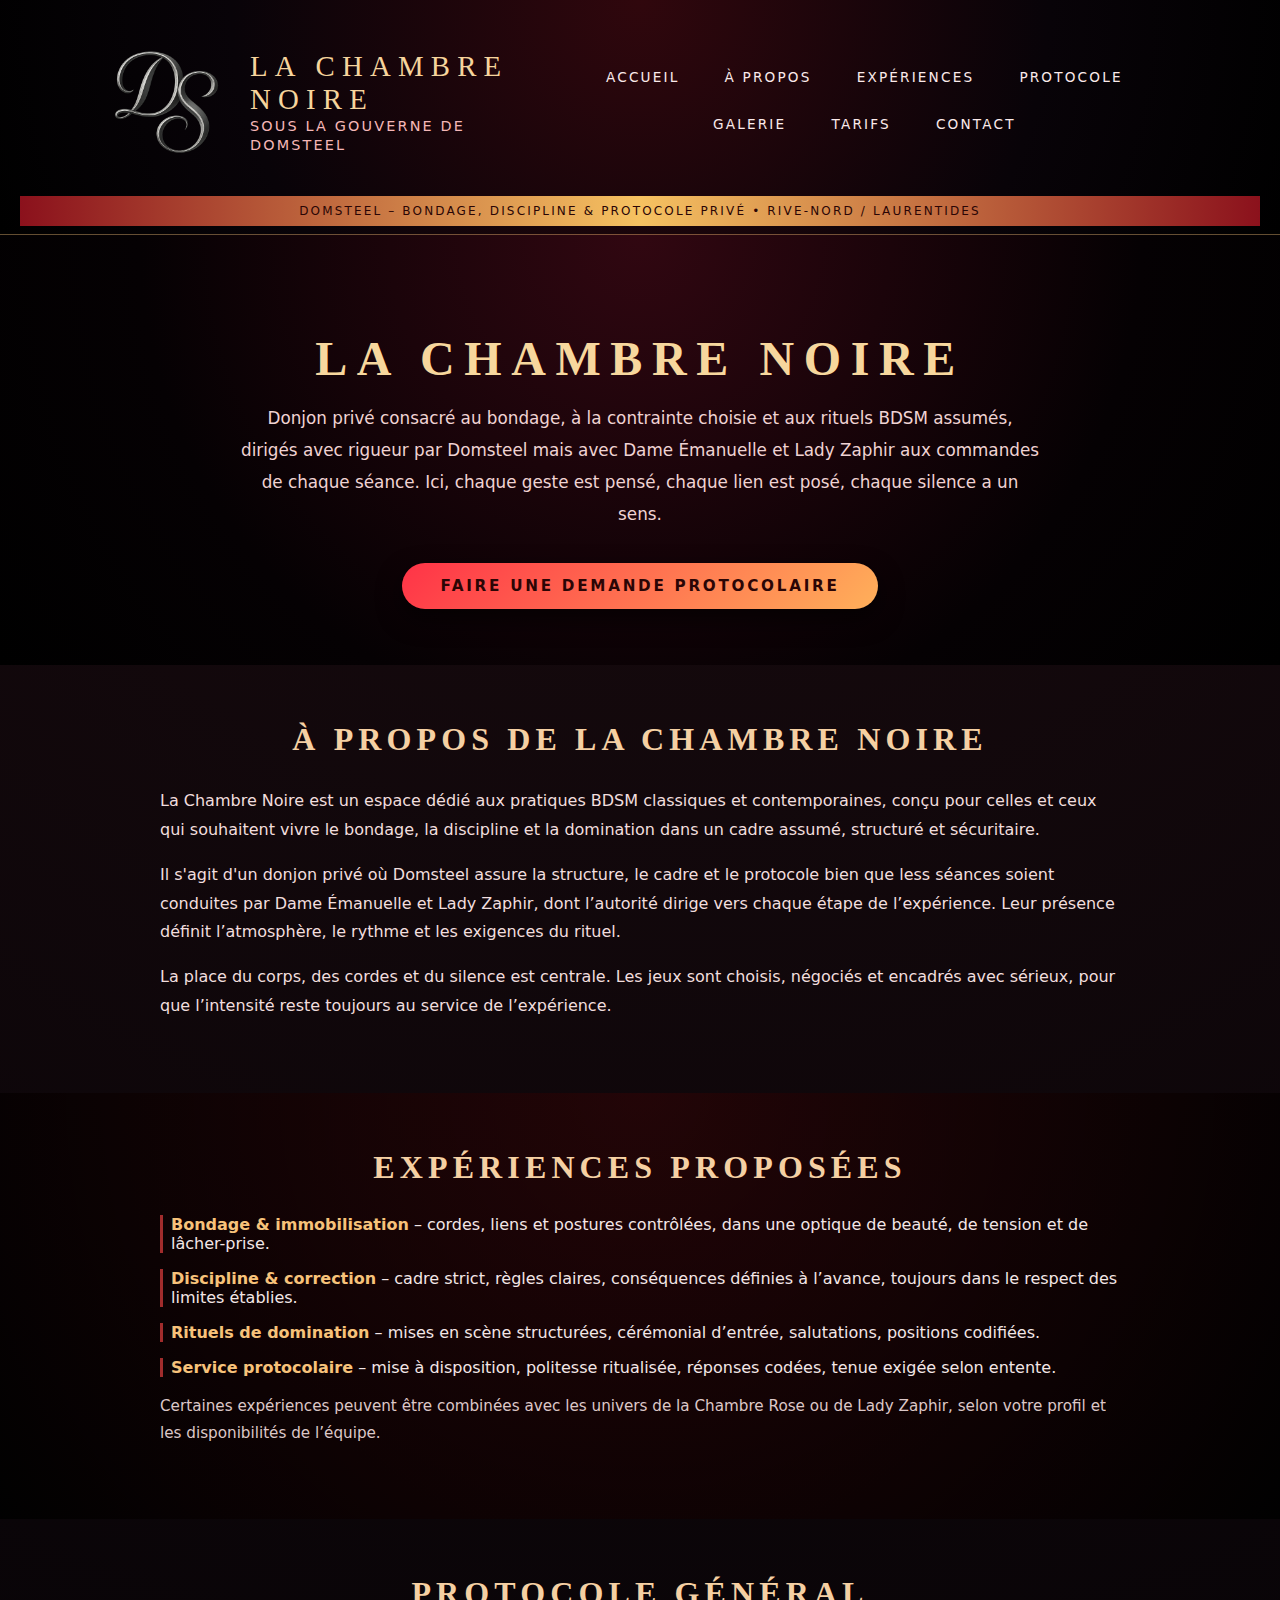
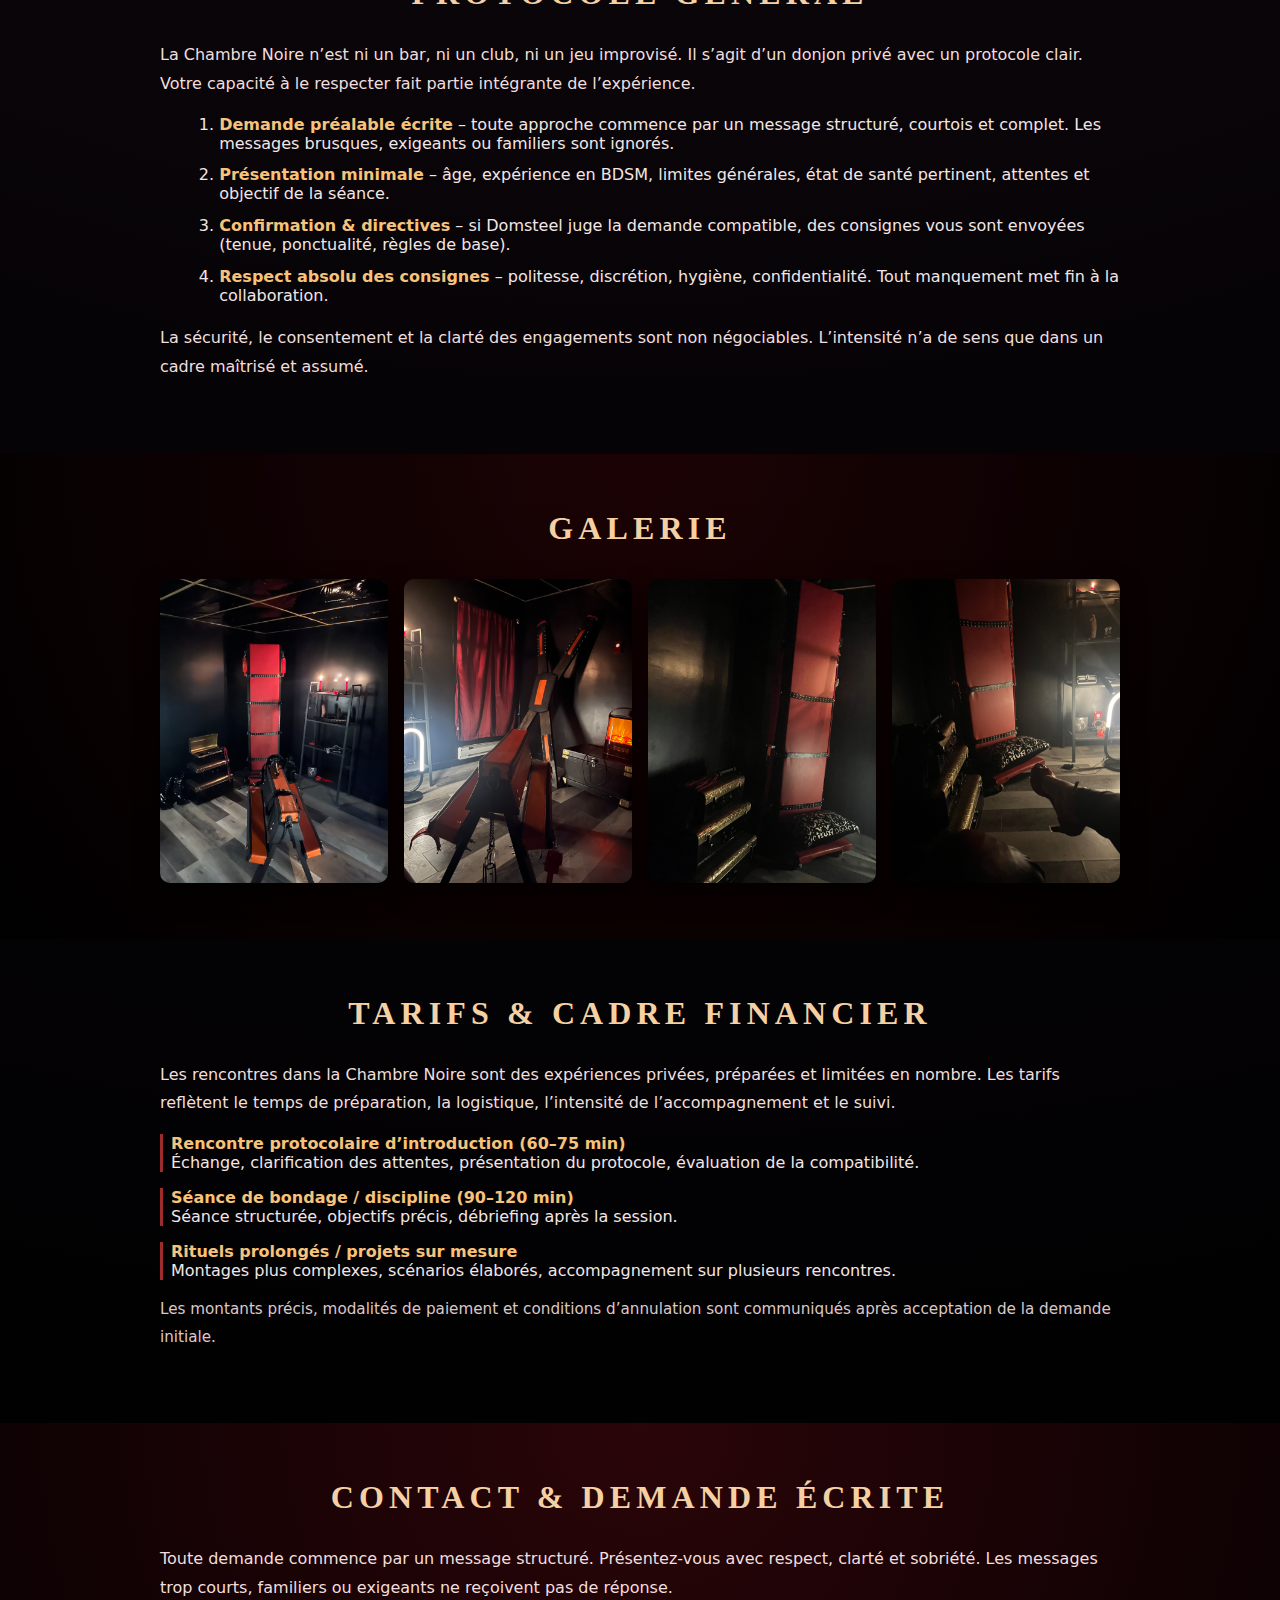
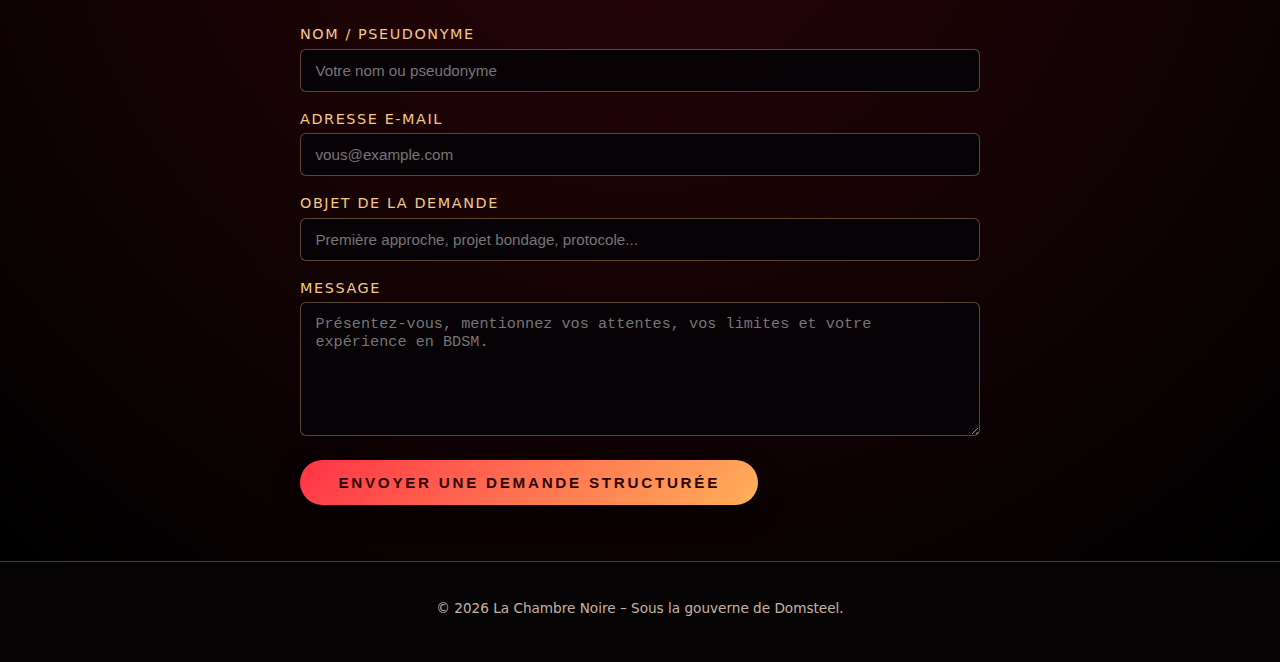
<file: index.html>
<!DOCTYPE html>
<html lang="fr">
<head>
  <meta charset="UTF-8">
  <title>La Chambre Noire – Sous la gouverne de Domsteel</title>
  <meta name="viewport" content="width=device-width, initial-scale=1.0">
  <meta name="description"
        content="La Chambre Noire – donjon privé sous la gouverne de Domsteel, spécialiste du bondage et du protocolaire. Espace BDSM assumé, raffiné et structuré.">
  <link rel="stylesheet" href="style.css">
</head>
<body>

  <!-- MONOGRAMME / LOGO -->
  <header class="top-header-noire">
    <div class="top-inner-noire">
      <div class="monogram-zone-noire">
        <!-- Mets ici le monogramme DS pour Domsteel -->
        <img src="images/Monogramme-DS2.png"
             alt="Monogramme Domsteel"
             class="monogram-ds">
      </div>

      <div class="logo-zone-noire">
        <span class="logo-text-noire">LA CHAMBRE NOIRE</span>
        <span class="logo-sub-noire">Sous la gouverne de Domsteel</span>
      </div>

      <nav class="main-nav-noire">
        <a href="#accueil" class="nav-link-noire">Accueil</a>
        <a href="#apropos" class="nav-link-noire">À propos</a>
        <a href="#experiences" class="nav-link-noire">Expériences</a>
        <a href="#protocole" class="nav-link-noire">Protocole</a>
        <a href="#galerie" class="nav-link-noire">Galerie</a>
        <a href="#tarifs" class="nav-link-noire">Tarifs</a>
        <a href="#contact" class="nav-link-noire">Contact</a>
      </nav>
    </div>

    <div class="ruban-noire">
      <span>DOMSTEEL – BONDAGE, DISCIPLINE &amp; PROTOCOLE PRIVÉ • RIVE-NORD / LAURENTIDES</span>
    </div>
  </header>

  <main>

    <!-- HERO / ACCUEIL -->
    <section id="accueil" class="hero-noire">
      <div class="hero-inner-noire">
        <h1 class="hero-title-noire">LA CHAMBRE NOIRE</h1>
        <p class="hero-sub-noire">
          Donjon privé consacré au bondage, à la contrainte choisie et aux rituels BDSM assumés, dirigés avec rigueur
          par Domsteel mais avec Dame Émanuelle et Lady Zaphir aux commandes de chaque séance. Ici, chaque geste est pensé, chaque lien est posé, chaque silence a un sens.
        </p>
        <a href="#contact" class="btn-rouge-or">Faire une demande protocolaire</a>
      </div>
    </section>

    <!-- À PROPOS -->
    <section id="apropos" class="section-noire">
      <div class="section-noire-inner">
        <h2 class="section-noire-title">À propos de la Chambre Noire</h2>
        <p>
          La Chambre Noire est un espace dédié aux pratiques BDSM classiques et contemporaines, conçu pour celles et ceux
          qui souhaitent vivre le bondage, la discipline et la domination dans un cadre assumé, structuré et sécuritaire.
        </p>
        <p>
          Il s'agit d'un donjon privé où Domsteel assure la structure, le cadre et le protocole bien que less séances soient
          conduites par Dame Émanuelle et Lady Zaphir, dont l’autorité dirige vers chaque étape de l’expérience. 
          Leur présence définit l’atmosphère, le rythme et les exigences du rituel.
        </p>
        <p>
          La place du corps, des cordes et du silence est centrale. Les jeux sont choisis, négociés et encadrés avec
          sérieux, pour que l’intensité reste toujours au service de l’expérience.
        </p>
      </div>
    </section>

    <!-- EXPÉRIENCES -->
    <section id="experiences" class="section-noire section-noire-alt">
      <div class="section-noire-inner">
        <h2 class="section-noire-title">Expériences proposées</h2>

        <ul class="liste-experiences-noire">
          <li><strong>Bondage &amp; immobilisation</strong> – cordes, liens et postures contrôlées, dans une optique de
            beauté, de tension et de lâcher-prise.
          </li>
          <li><strong>Discipline &amp; correction</strong> – cadre strict, règles claires, conséquences définies à
            l’avance, toujours dans le respect des limites établies.
          </li>
          <li><strong>Rituels de domination</strong> – mises en scène structurées, cérémonial d’entrée, salutations,
            positions codifiées.
          </li>
          <li><strong>Service protocolaire</strong> – mise à disposition, politesse ritualisée, réponses codées, tenue
            exigée selon entente.
          </li>
        </ul>

        <p class="note-noire">
          Certaines expériences peuvent être combinées avec les univers de la Chambre Rose ou de Lady Zaphir, selon votre
          profil et les disponibilités de l’équipe.
        </p>
      </div>
    </section>

    <!-- PROTOCOLE -->
    <section id="protocole" class="section-noire">
      <div class="section-noire-inner">
        <h2 class="section-noire-title">Protocole général</h2>

        <p>
          La Chambre Noire n’est ni un bar, ni un club, ni un jeu improvisé. Il s’agit d’un donjon privé avec un
          protocole clair. Votre capacité à le respecter fait partie intégrante de l’expérience.
        </p>

        <ol class="liste-protocole-noire">
          <li>
            <strong>Demande préalable écrite</strong> – toute approche commence par un message structuré, courtois
            et complet. Les messages brusques, exigeants ou familiers sont ignorés.
          </li>
          <li>
            <strong>Présentation minimale</strong> – âge, expérience en BDSM, limites générales, état de santé
            pertinent, attentes et objectif de la séance.
          </li>
          <li>
            <strong>Confirmation &amp; directives</strong> – si Domsteel juge la demande compatible, des consignes vous
            sont envoyées (tenue, ponctualité, règles de base).
          </li>
          <li>
            <strong>Respect absolu des consignes</strong> – politesse, discrétion, hygiène, confidentialité.
            Tout manquement met fin à la collaboration.
          </li>
        </ol>

        <p>
          La sécurité, le consentement et la clarté des engagements sont non négociables.
          L’intensité n’a de sens que dans un cadre maîtrisé et assumé.
        </p>
      </div>
    </section>

    <section id="galerie" class="section-noire section-noire-alt">
  <div class="section-noire-inner">
    <h2 class="section-noire-title">Galerie</h2>
    <div class="galerie-noire-grid">

      <div class="galerie-noire-item">
        <img src="images/IMG_2953.jpeg" alt="Chambre Noire - Visuel 1">
      </div>

      <div class="galerie-noire-item">
        <img src="images/IMG_3656.jpeg" alt="Chambre Noire - Visuel 2">
      </div>

      <div class="galerie-noire-item">
        <img src="images/IMG_3659.jpeg" alt="Chambre Noire - Visuel 3">
      </div>

      <div class="galerie-noire-item">
        <img src="images/IMG_3697.jpeg" alt="Chambre Noire - Visuel 4">
      </div>

    </div>
  </div>
</section>
    <!-- TARIFS -->
    <section id="tarifs" class="section-noire">
      <div class="section-noire-inner">
        <h2 class="section-noire-title">Tarifs &amp; cadre financier</h2>

        <p>
          Les rencontres dans la Chambre Noire sont des expériences privées, préparées et limitées en nombre.
          Les tarifs reflètent le temps de préparation, la logistique, l’intensité de l’accompagnement et le suivi.
        </p>

        <ul class="tarifs-noire-liste">
          <li>
            <strong>Rencontre protocolaire d’introduction (60–75 min)</strong><br>
            Échange, clarification des attentes, présentation du protocole, évaluation de la compatibilité.
          </li>
          <li>
            <strong>Séance de bondage / discipline (90–120 min)</strong><br>
            Séance structurée, objectifs précis, débriefing après la session.
          </li>
          <li>
            <strong>Rituels prolongés / projets sur mesure</strong><br>
            Montages plus complexes, scénarios élaborés, accompagnement sur plusieurs rencontres.
          </li>
        </ul>

        <p class="note-noire">
          Les montants précis, modalités de paiement et conditions d’annulation sont communiqués après acceptation
          de la demande initiale.
        </p>
      </div>
    </section>

    <!-- CONTACT -->
    <section id="contact" class="section-noire section-contact-noire">
      <div class="section-noire-inner">
        <h2 class="section-noire-title">Contact &amp; demande écrite</h2>
        <p>
          Toute demande commence par un message structuré. Présentez-vous avec respect, clarté et sobriété.
          Les messages trop courts, familiers ou exigeants ne reçoivent pas de réponse.
        </p>

        <form class="contact-form-noire"
      action="https://formsubmit.co/domsteel13@gmail.com"
      method="POST">

  <!-- options FormSubmit -->
  <input type="hidden" name="_captcha" value="false">
  <input type="hidden" name="_template" value="table">
  <input type="hidden" name="_subject" value="Demande depuis La Chambre Noire">
  <input type="hidden" name="_next"
         value="https://dameemanuelle-code.github.io/Chambre-noir/merci.html">

  <div class="form-group-noire">
    <label for="name">Nom / Pseudonyme</label>
    <input type="text" id="name" name="name" placeholder="Votre nom ou pseudonyme" required>
  </div>

  <div class="form-group-noire">
    <label for="email">Adresse e-mail</label>
    <input type="email" id="email" name="email" placeholder="vous@example.com" required>
  </div>

  <div class="form-group-noire">
    <label for="subject">Objet de la demande</label>
    <input type="text" id="subject" name="subject"
           placeholder="Première approche, projet bondage, protocole..." required>
  </div>

  <div class="form-group-noire">
    <label for="message">Message</label>
    <textarea id="message" name="message" rows="6"
              placeholder="Présentez-vous, mentionnez vos attentes, vos limites et votre expérience en BDSM."></textarea>
  </div>

  <button type="submit" class="btn-rouge-or">
    Envoyer une demande structurée
  </button>
</form>

  </main>

  <footer class="site-footer-noire">
    <p>
      &copy; <span id="year"></span> La Chambre Noire – Sous la gouverne de Domsteel.
    </p>
  </footer>

  <script>
    // année automatique
    document.getElementById('year').textContent = new Date().getFullYear();
  </script>
</body>
</html>
</file>
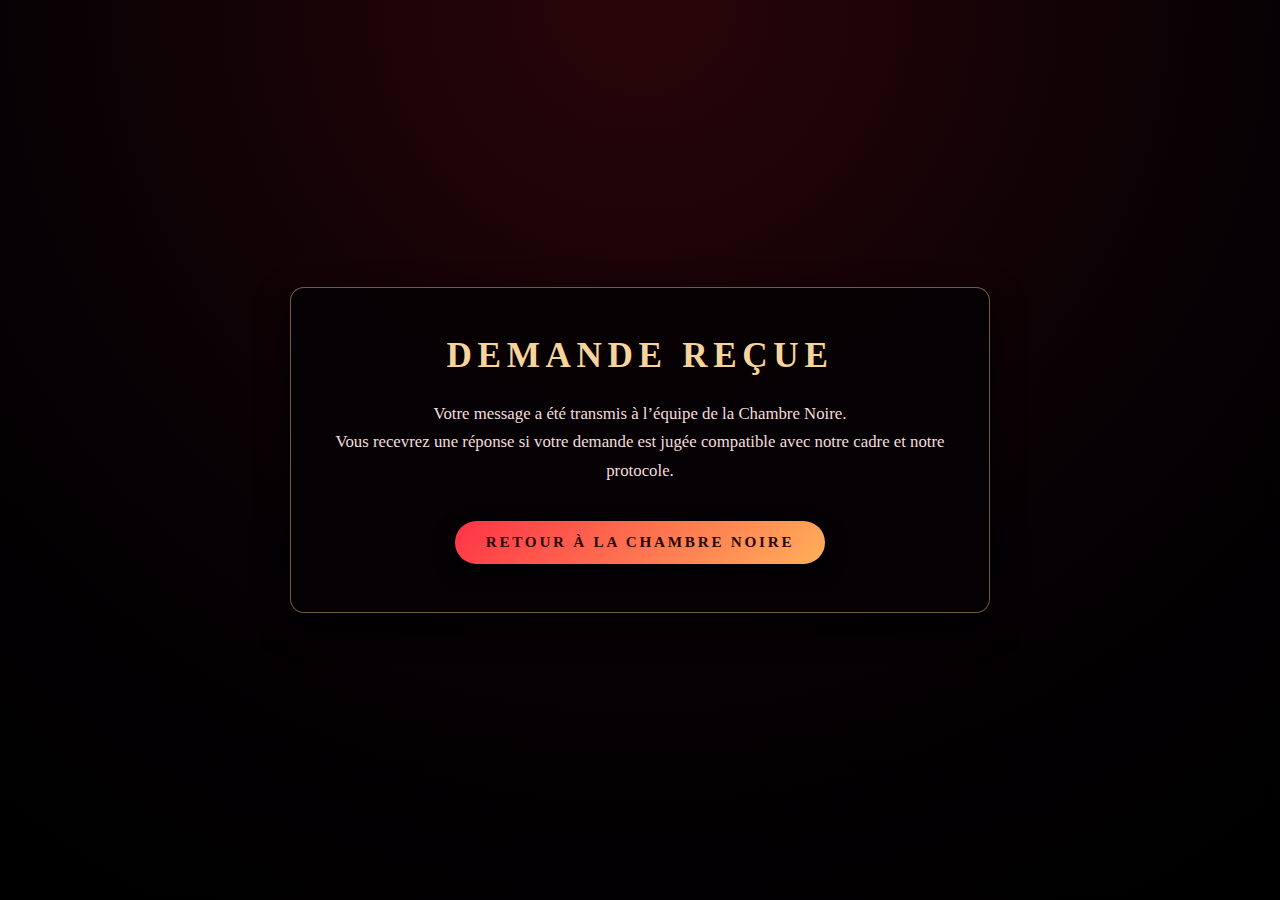
<file: merci.html>
<!DOCTYPE html>
<html lang="fr">
<head>
  <meta charset="UTF-8">
  <meta name="viewport" content="width=device-width, initial-scale=1.0">
  <title>Merci – La Chambre Noire</title>
  <link rel="stylesheet" href="style.css">

  <style>
    body {
      margin: 0;
      min-height: 100vh;
      display: flex;
      align-items: center;
      justify-content: center;
      background: radial-gradient(circle at top, #2a0509, #050104 60%, #000000);
      color: #f5d7d7;
      font-family: "Playfair Display", serif;
    }

    .merci-container {
      background: rgba(5, 1, 4, 0.9);
      border-radius: 14px;
      padding: 3rem 2.5rem;
      max-width: 700px;
      margin: 1.5rem;
      text-align: center;
      box-shadow: 0 12px 32px rgba(0,0,0,0.8);
      border: 1px solid rgba(246, 201, 136, 0.45);
    }

    h1 {
      font-size: 2.2rem;
      letter-spacing: 0.16em;
      text-transform: uppercase;
      margin: 0 0 1.5rem;
      color: #f6d49c;
    }

    p {
      font-size: 1.05rem;
      line-height: 1.7;
      margin-bottom: 2.2rem;
      color: #f3dede;
    }

    .btn-retour-noire {
      display: inline-block;
      padding: 0.8rem 1.9rem;
      border-radius: 999px;
      text-decoration: none;
      font-size: 0.95rem;
      letter-spacing: 0.18em;
      text-transform: uppercase;
      font-weight: 600;
      background: linear-gradient(135deg, #ff3347, #ffb05a);
      color: #2b0505;
      box-shadow: 0 8px 20px rgba(0, 0, 0, 0.75);
      transition: 0.3s ease;
    }

    .btn-retour-noire:hover {
      transform: translateY(-3px);
      box-shadow: 0 12px 28px rgba(0,0,0,0.9);
      background: linear-gradient(135deg, #ff5b6a, #ffd38f);
    }
  </style>
</head>
<body>
  <div class="merci-container">
    <h1>Demande reçue</h1>
    <p>
      Votre message a été transmis à l’équipe de la Chambre Noire.<br>
      Vous recevrez une réponse si votre demande est jugée compatible avec notre cadre et notre protocole.
    </p>

    <a href="https://dameemanuelle-code.github.io/Chambre-noir/" class="btn-retour-noire">
      Retour à la Chambre Noire
    </a>
  </div>
</body>
</html>
</file>
<file: style.css>
/* --------- BASE GÉNÉRALE --------- */

*,
*::before,
*::after {
  box-sizing: border-box;
}

body {
  margin: 0;
  font-family: system-ui, -apple-system, BlinkMacSystemFont, "Segoe UI", sans-serif;
  background: radial-gradient(circle at top, #1a0b0f, #050306 55%, #000000 90%);
  color: #f3e6e6;
}

/* Liens */

a {
  color: inherit;
}

/* Conteneurs généraux */

.section-noire {
  padding: 3.5rem 1.5rem;
}

.section-noire-alt {
  background: radial-gradient(circle at top, rgba(80, 0, 0, 0.3), rgba(0, 0, 0, 0.9));
}

.section-noire-inner {
  max-width: 960px;
  margin: 0 auto;
}

/* Titres de sections */

.section-noire-title {
  font-family: "Playfair Display", "Times New Roman", serif;
  font-size: 2rem;
  text-transform: uppercase;
  letter-spacing: 0.16em;
  text-align: center;
  margin: 0 0 1.8rem 0;
  color: #f5d0a3; /* or chaud */
}

/* Texte */

.section-noire p {
  line-height: 1.8;
  margin-bottom: 1rem;
  color: #f1dede;
}

.section-noire strong {
  color: #f7c27a;
}

/* --------- HEADER / LOGO / NAV --------- */

.top-header-noire {
  background: radial-gradient(circle at top, #30070d, #080308 60%, #000000);
  padding: 1.5rem 1.25rem 0.5rem;
  border-bottom: 1px solid rgba(247, 194, 122, 0.4);
}

.top-inner-noire {
  max-width: 1100px;
  margin: 0 auto;
  display: flex;
  flex-direction: column;
  align-items: center;
}

.monogram-zone-noire {
  margin-bottom: 0.75rem;
}

.monogram-ds {
  max-width: 160px;
  width: 40vw;
  height: auto;
  display: block;
}

/* Logo texte */

.logo-zone-noire {
  text-align: center;
  margin-bottom: 1rem;
}

.logo-text-noire {
  display: block;
  font-family: "Playfair Display", serif;
  font-size: 1.8rem;
  letter-spacing: 0.25em;
  text-transform: uppercase;
  color: #f6d49c;
}

.logo-sub-noire {
  font-size: 0.9rem;
  letter-spacing: 0.15em;
  text-transform: uppercase;
  color: #f5b7b7;
}

/* Nav */

.main-nav-noire {
  display: flex;
  flex-wrap: wrap;
  justify-content: center;
  gap: 0.9rem;
  margin-bottom: 1.2rem;
}

.nav-link-noire {
  font-size: 0.85rem;
  letter-spacing: 0.16em;
  text-transform: uppercase;
  text-decoration: none;
  padding: 0.45rem 0.9rem;
  border-radius: 999px;
  color: #fbeaea;
  border: 1px solid transparent;
  transition: 0.25s ease;
}

.nav-link-noire:hover {
  border-color: rgba(255, 70, 70, 0.7);
  background: rgba(255, 70, 70, 0.1);
}

/* Ruban */

.ruban-noire {
  background: linear-gradient(90deg, #8b111c, #f6c261, #8b111c);
  padding: 0.5rem 1rem;
  text-align: center;
  font-size: 0.75rem;
  letter-spacing: 0.18em;
  text-transform: uppercase;
  color: #2a0505;
}

/* --------- HERO --------- */

.hero-noire {
  padding: 4rem 1.5rem 3.5rem;
  background: radial-gradient(circle at top, #310711, #050103 65%, #000000);
}

.hero-inner-noire {
  max-width: 800px;
  margin: 0 auto;
  text-align: center;
}

.hero-title-noire {
  font-family: "Playfair Display", serif;
  font-size: 2.6rem;
  letter-spacing: 0.2em;
  text-transform: uppercase;
  margin-bottom: 1rem;
  color: #f7d79d;
}

.hero-sub-noire {
  font-size: 1.05rem;
  line-height: 1.9;
  color: #f0d3d3;
  margin-bottom: 2rem;
}

/* Bouton rouge-or */

.btn-rouge-or {
  display: inline-block;
  padding: 0.9rem 2.4rem;
  border-radius: 999px;
  border: none;
  text-decoration: none;
  cursor: pointer;
  font-size: 0.95rem;
  font-weight: 600;
  letter-spacing: 0.18em;
  text-transform: uppercase;

  background: linear-gradient(135deg, #ff3347, #ffb05a);
  color: #2b0505;
  box-shadow: 0 10px 25px rgba(0, 0, 0, 0.6);
  transition: transform 0.25s ease, box-shadow 0.25s ease, background 0.25s ease;
}

.btn-rouge-or:hover {
  transform: translateY(-3px);
  box-shadow: 0 16px 30px rgba(0, 0, 0, 0.8);
  background: linear-gradient(135deg, #ff5b6a, #ffd08a);
}

/* --------- LISTES EXPERIENCES & PROTOCOLE --------- */

.liste-experiences-noire,
.tarifs-noire-liste {
  list-style: none;
  padding-left: 0;
}

.liste-experiences-noire li,
.tarifs-noire-liste li {
  margin-bottom: 1rem;
  padding-left: 0.5rem;
  border-left: 3px solid rgba(199, 55, 55, 0.8);
}

.liste-protocole-noire {
  margin-left: 1.2rem;
  margin-bottom: 1.2rem;
}

.liste-protocole-noire li {
  margin-bottom: 0.8rem;
}

.note-noire {
  font-size: 0.95rem;
  color: #f3cfcf;
  opacity: 0.9;
}

/* --------- GALERIE --------- */

/* --------- GALERIE --------- */

.galerie-noire-grid {
  display: grid;
  grid-template-columns: repeat(2, 1fr);
  gap: 1rem;
  margin-top: 2rem;
}

.galerie-noire-item {
  position: relative;
  overflow: hidden;
  border-radius: 10px;
  box-shadow: 0 10px 24px rgba(0, 0, 0, 0.7);
  background: radial-gradient(circle at top, #2b0508, #050104);
}

.galerie-noire-item img {
  width: 100%;
  height: 100%;
  object-fit: cover;
  display: block;
  transition: transform 0.35s ease, opacity 0.35s ease;
}

/* léger zoom au survol */
.galerie-noire-item:hover img {
  transform: scale(1.06);
  opacity: 0.9;
}

/* Sur écran plus large : 3 colonnes ou 4 si tu préfères */
@media (min-width: 900px) {
  .galerie-noire-grid {
    grid-template-columns: repeat(3, 1fr);
  }
}

/* --------- FORMULAIRE CONTACT --------- */

.section-contact-noire {
  background: radial-gradient(circle at top, #2a0509, #000000);
}

.contact-form-noire {
  max-width: 680px;
  margin: 1.5rem auto 0;
}

.form-group-noire {
  margin-bottom: 1.2rem;
}

.form-group-noire label {
  display: block;
  margin-bottom: 0.4rem;
  font-size: 0.9rem;
  letter-spacing: 0.11em;
  text-transform: uppercase;
  color: #f6c988;
}

.form-group-noire input,
.form-group-noire textarea {
  width: 100%;
  padding: 0.75rem 0.9rem;
  border-radius: 6px;
  border: 1px solid rgba(246, 201, 136, 0.35);
  background: rgba(5, 2, 5, 0.9);
  color: #f7e6e6;
  font-size: 0.95rem;
  outline: none;
}

.form-group-noire input:focus,
.form-group-noire textarea:focus {
  border-color: #ff4c5d;
  box-shadow: 0 0 0 1px rgba(255, 76, 93, 0.6);
}

/* --------- FOOTER --------- */

.site-footer-noire {
  padding: 1.5rem 1rem 2rem;
  text-align: center;
  font-size: 0.85rem;
  color: rgba(250, 224, 208, 0.8);
  background: #050304;
  border-top: 1px solid rgba(247, 194, 122, 0.3);
}

/* --------- RESPONSIVE --------- */

@media (min-width: 768px) {
  .top-inner-noire {
    flex-direction: row;
    align-items: center;
    justify-content: space-between;
  }

  .logo-zone-noire {
    text-align: left;
  }

  .hero-title-noire {
    font-size: 3rem;
  }

  .galerie-noire-grid {
    grid-template-columns: repeat(4, 1fr);
  }
}
</file>
